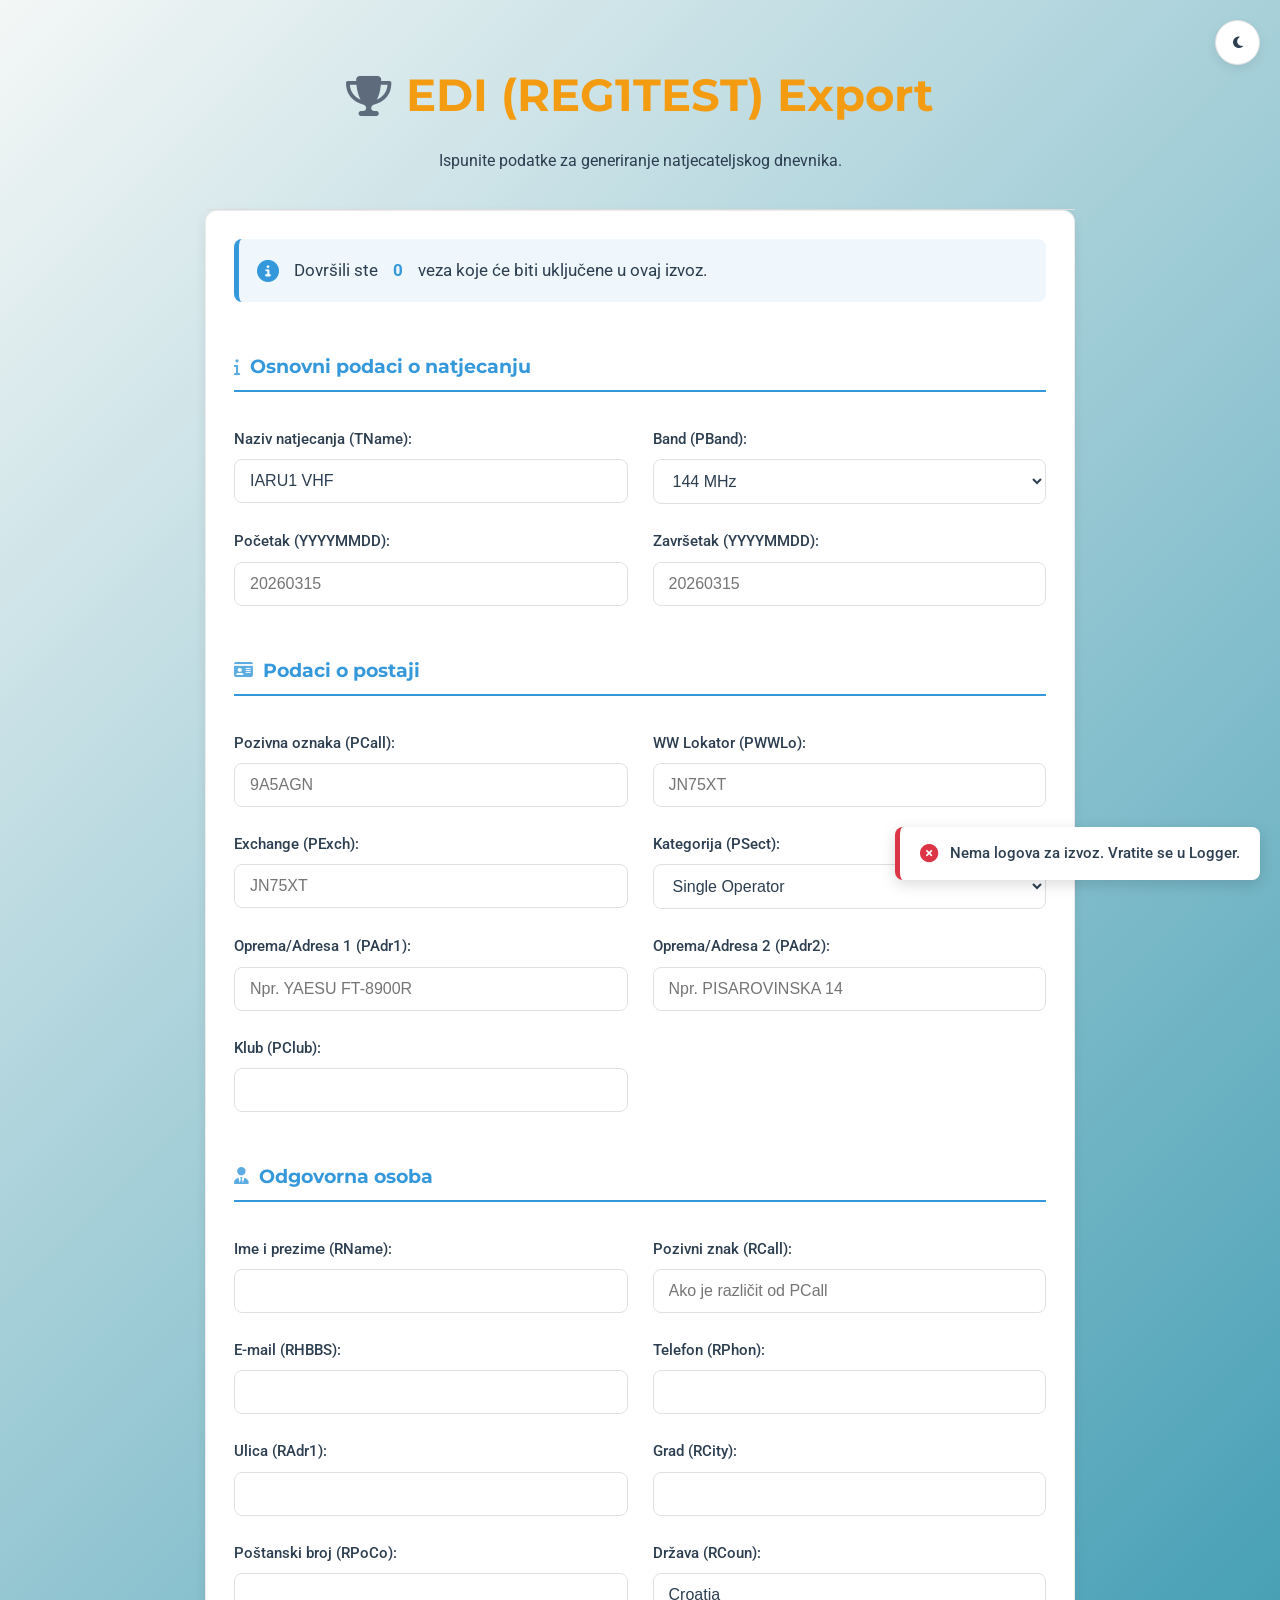
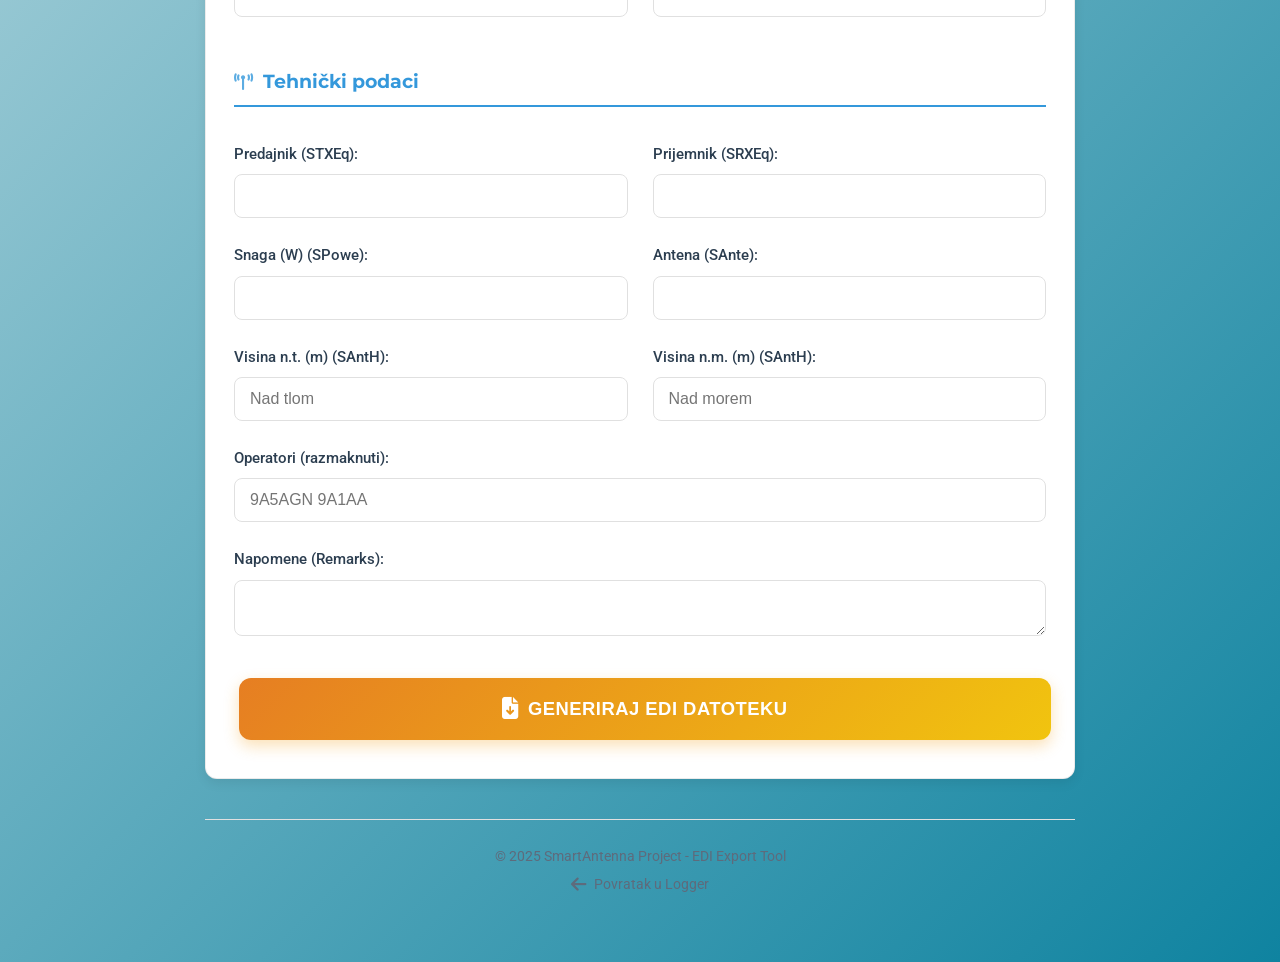
<file: data/edi_export.html>
<!-- ---------------------------------------------------------------------------
  edi_export.html - Konfiguracija EDI (REG1TEST) izvoza
  ---------------------------------------------------------------------------
  Forma za unos natjecateljskih podataka potrebnih za generiranje standardne
  EDI datoteke za radioamaterska VHF/UHF natjecanja.
  --------------------------------------------------------------------------- -->
<!DOCTYPE html>
<html lang="hr">
<head>
    <meta charset="UTF-8">
    <title>Export EDI (REG1TEST) - SmartAntenna</title>
    <meta name="viewport" content="width=device-width, initial-scale=1">
    <link rel="stylesheet" href="https://fonts.googleapis.com/css2?family=Roboto:wght@300;400;500;700&family=Montserrat:wght@600&display=swap">
    <link rel="stylesheet" href="https://cdnjs.cloudflare.com/ajax/libs/font-awesome/6.4.0/css/all.min.css">
    <link rel="stylesheet" href="common.css">
    <link rel="stylesheet" href="edi_export.css"> 
</head>
<body>
    <div class="edi-container">
        <header>
            <h1><i class="fas fa-trophy"></i> EDI (REG1TEST) Export</h1>
            <p>Ispunite podatke za generiranje natjecateljskog dnevnika.</p>
        </header>

        <main>
            <section class="card">
            <div class="info-box">
                <i class="fas fa-info-circle"></i> 
                Dovršili ste <strong><span id="qsoCount">0</span></strong> veza koje će biti uključene u ovaj izvoz.
            </div>

            <form id="ediForm">
                <div class="form-grid">
                    <h3 class="section-title"><i class="fas fa-info"></i> Osnovni podaci o natjecanju</h3>
                    
                    <div class="form-group">
                        <label for="TName">Naziv natjecanja (TName):</label>
                        <input type="text" id="TName" name="TName" required placeholder="Npr. IARU1 VHF" value="IARU1 VHF">
                    </div>
                    <div class="form-group">
                        <label for="PBand">Band (PBand):</label>
                        <select id="PBand" name="PBand" required>
                            <option value="145 MHz">144 MHz</option>
                            <option value="432 MHz">432 MHz</option>
                            <option value="1.3 GHz">1.3 GHz</option>
                            <option value="2.3 GHz">2.3 GHz</option>
                            <option value="3.4 GHz">3.4 GHz</option>
                            <option value="5.7 GHz">5.7 GHz</option>
                            <option value="10 GHz">10 GHz</option>
                        </select>
                    </div>
                    <div class="form-group">
                        <label for="TDateStart">Početak (YYYYMMDD):</label>
                        <input type="text" id="TDateStart" name="TDateStart" required pattern="[0-9]{8}" placeholder="20260315">
                    </div>
                    <div class="form-group">
                        <label for="TDateEnd">Završetak (YYYYMMDD):</label>
                        <input type="text" id="TDateEnd" name="TDateEnd" required pattern="[0-9]{8}" placeholder="20260315">
                    </div>

                    <h3 class="section-title"><i class="fas fa-id-card"></i> Podaci o postaji</h3>
                    <div class="form-group">
                        <label for="PCall">Pozivna oznaka (PCall):</label>
                        <input type="text" id="PCall" name="PCall" required placeholder="9A5AGN">
                    </div>
                    <div class="form-group">
                        <label for="PWWLo">WW Lokator (PWWLo):</label>
                        <input type="text" id="PWWLo" name="PWWLo" required pattern="^[A-R]{2}[0-9]{2}[A-X]{2}$" placeholder="JN75XT">
                    </div>
                    <div class="form-group">
                        <label for="PExch">Exchange (PExch):</label>
                        <input type="text" id="PExch" name="PExch" placeholder="JN75XT" title="Obično isti kao lokator">
                    </div>
                    <div class="form-group">
                        <label for="PSect">Kategorija (PSect):</label>
                        <select id="PSect" name="PSect" required>
                            <option value="Single">Single Operator</option>
                            <option value="Multi">Multi Operator</option>
                            <option value="6h">6 Hours</option>
                        </select>
                    </div>
                    <div class="form-group">
                        <label for="PAdr1">Oprema/Adresa 1 (PAdr1):</label>
                        <input type="text" id="PAdr1" name="PAdr1" placeholder="Npr. YAESU FT-8900R">
                    </div>
                    <div class="form-group">
                        <label for="PAdr2">Oprema/Adresa 2 (PAdr2):</label>
                        <input type="text" id="PAdr2" name="PAdr2" placeholder="Npr. PISAROVINSKA 14">
                    </div>
                    <div class="form-group">
                        <label for="PClub">Klub (PClub):</label>
                        <input type="text" id="PClub" name="PClub">
                    </div>

                    <h3 class="section-title"><i class="fas fa-user-tie"></i> Odgovorna osoba</h3>
                    <div class="form-group">
                        <label for="RName">Ime i prezime (RName):</label>
                        <input type="text" id="RName" name="RName" required>
                    </div>
                    <div class="form-group">
                        <label for="RCall">Pozivni znak (RCall):</label>
                        <input type="text" id="RCall" name="RCall" placeholder="Ako je različit od PCall">
                    </div>
                    <div class="form-group">
                        <label for="RHBBS">E-mail (RHBBS):</label>
                        <input type="email" id="RHBBS" name="RHBBS" required>
                    </div>
                    <div class="form-group">
                        <label for="RPhon">Telefon (RPhon):</label>
                        <input type="text" id="RPhon" name="RPhon">
                    </div>
                    <div class="form-group">
                        <label for="RAdr1">Ulica (RAdr1):</label>
                        <input type="text" id="RAdr1" name="RAdr1">
                    </div>
                    <div class="form-group">
                        <label for="RCity">Grad (RCity):</label>
                        <input type="text" id="RCity" name="RCity">
                    </div>
                    <div class="form-group">
                        <label for="RPoCo">Poštanski broj (RPoCo):</label>
                        <input type="text" id="RPoCo" name="RPoCo">
                    </div>
                    <div class="form-group">
                        <label for="RCoun">Država (RCoun):</label>
                        <input type="text" id="RCoun" name="RCoun" value="Croatia">
                    </div>

                    <h3 class="section-title"><i class="fas fa-broadcast-tower"></i> Tehnički podaci</h3>
                    <div class="form-group">
                        <label for="STXEq">Predajnik (STXEq):</label>
                        <input type="text" id="STXEq" name="STXEq">
                    </div>
                    <div class="form-group">
                        <label for="SRXEq">Prijemnik (SRXEq):</label>
                        <input type="text" id="SRXEq" name="SRXEq">
                    </div>
                    <div class="form-group">
                        <label for="SPowe">Snaga (W) (SPowe):</label>
                        <input type="number" id="SPowe" name="SPowe">
                    </div>
                    <div class="form-group">
                        <label for="SAnte">Antena (SAnte):</label>
                        <input type="text" id="SAnte" name="SAnte">
                    </div>
                    <div class="form-group">
                        <label for="SAntH_Gr">Visina n.t. (m) (SAntH):</label>
                        <input type="number" id="SAntH_Gr" name="SAntH_Gr" placeholder="Nad tlom">
                    </div>
                    <div class="form-group">
                        <label for="SAntH_Sea">Visina n.m. (m) (SAntH):</label>
                        <input type="number" id="SAntH_Sea" name="SAntH_Sea" placeholder="Nad morem">
                    </div>
                    
                    <div class="form-group full-width">
                        <label for="MOpe">Operatori (razmaknuti):</label>
                        <input type="text" id="MOpe" name="MOpe" placeholder="9A5AGN 9A1AA">
                    </div>

                    <div class="form-group full-width">
                        <label for="Remarks">Napomene (Remarks):</label>
                        <textarea id="Remarks" name="Remarks" rows="2"></textarea>
                    </div>
                </div>

                <button type="submit" class="button edi btn-generate">
                    <span class="icon"><i class="fas fa-file-download"></i></span> Generiraj EDI datoteku
                </button>
            </form>
            <div id="formMessage" class="message-area" role="alert" aria-live="polite"></div>
        </section>
        </main>

        <footer>
            <div class="footer-content">
                <p>&copy; 2025 SmartAntenna Project - EDI Export Tool</p>
                <div class="footer-links">
                    <a href="logger.html"><i class="fas fa-arrow-left"></i> Povratak u Logger</a>
                </div>
            </div>
        </footer>
    </div>

    <script src="common.js"></script>
    <script src="edi_export.js"></script>
</body>
</html>
</file>
<file: data/common.css>
/* --------------------------------------------------------------------------- */
/* common.css - Globalni stilovi i varijable za cijelu aplikaciju              */
/* --------------------------------------------------------------------------- */
/* Sadrži osnovne CSS varijable, resetiranja stilova i globalne klase         */
/* koje se koriste na svim stranicama web sučelja.                             */
/* --------------------------------------------------------------------------- */


@import url('https://fonts.googleapis.com/css2?family=Montserrat:wght@600;700&family=Roboto:wght@300;400;500;700&display=swap');


:root {
    --primary-color: #3498db; 
    --primary-color-rgb: 52, 152, 219; 
    --secondary-color: #27ae60; 
    --tertiary-color: #e74c3c; 
    --tertiary-color-rgb: 231, 76, 60; 
    --warning-color: #f39c12; 
    --background-light: #f4f7f6; 
    --background-dark: #0f83a0; 
    --card-background: #ffffff; 
    --text-color-dark: #2c3e50; 
    --text-color-light: #5e6b7c; 
    --border-color: #e0e0e0; 
    --shadow-light: 0 4px 12px rgba(0, 0, 0, 0.08); 
    --shadow-hover: 0 8px 20px rgba(0, 0, 0, 0.15); 
    --border-radius: 12px; 
    --border-radius-small: 8px; 
    --input-focus-border: var(--primary-color); 


    --success-color: #28a745;
    --success-color-light: #d4edda;
    --success-color-dark: #155724;
    --error-color: #dc3545;
    --error-color-light: #f8d7da;
    --error-color-dark: #721c24;
    --info-color: #17a2b8;
    --info-color-light: #d1ecf1;
    --info-color-dark: #0c5460;
    --warning-color-light: #fff3cd;
    --warning-color-dark: #856404;


    --secondary-color-rgb: 39, 174, 96; 
}

/* --- Dark Mode Variables --- */
body.dark-mode {
    --primary-color: #5dade2; 
    --secondary-color: #2ecc71; 
    --tertiary-color: #e74c3c; 
    --background-light: #161b22; 
    --background-dark: #0d1117; 
    --card-background: rgba(33, 38, 45, 0.85);
    --text-color-dark: #c9d1d9; 
    --text-color-light: #8b949e; 
    --border-color: #30363d;
    --shadow-light: 0 4px 12px rgba(0, 0, 0, 0.4); 
    --shadow-hover: 0 8px 20px rgba(0, 0, 0, 0.6); 
}

body.dark-mode .custom-modal-box {
    background: rgba(33, 38, 45, 0.85);
    border: 1px solid rgba(255, 255, 255, 0.05);
}

body.dark-mode input, body.dark-mode select, body.dark-mode textarea {
    background-color: #0d1117;
    color: #c9d1d9;
    border-color: #30363d;
}

body.dark-mode table th {
    background-color: #161b22;
    color: #c9d1d9;
}

body.dark-mode table td {
    border-bottom-color: #30363d;
}


    body {
    font-family: 'Roboto', sans-serif;
    margin: 0;
    padding: 0;
    background: linear-gradient(135deg, var(--background-light), var(--background-dark));
    color: var(--text-color-dark);
    line-height: 1.6;
    display: flex;
    justify-content: center;
    align-items: flex-start; 
    min-height: 100vh;
    box-sizing: border-box; 
    -webkit-font-smoothing: antialiased; 
    -moz-osx-font-smoothing: grayscale;
}


.container {
    width: 100%;
    max-width: 960px;
    margin: 30px auto;
    padding: 25px;
    background-color: transparent; 
    border-radius: var(--border-radius);
    display: flex;
    flex-direction: column;
    gap: 25px; 
}


header {
    text-align: center;
    padding-bottom: 20px;
    border-bottom: 1px solid var(--border-color);
}

header h1 {
    font-family: 'Montserrat', sans-serif;
    font-size: 2.8em;
    color: var(--primary-color);
    margin-bottom: 10px;
    display: flex;
    align-items: center;
    justify-content: center;
    gap: 15px;
    font-weight: 700;
}

header h1 .fas {
    font-size: 0.9em;
    color: var(--text-color-light);
}

.current-time, .current-location {
    font-size: 1.1em;
    color: var(--text-color-light);
    font-weight: 500;
    margin-top: 5px;
    display: flex;
    align-items: center;
    justify-content: center;
    gap: 8px;
}

.current-time .icon, .current-location .icon {
    font-size: 0.9em;
    color: var(--primary-color);
}


.connection-status-wrapper {
    margin-top: 15px;
    font-weight: 500;
    display: flex;
    align-items: center;
    justify-content: center;
    gap: 8px;
    font-size: 1em;
}

.status-connected { color: var(--secondary-color); }
.status-disconnected { color: var(--tertiary-color); }
.status-connecting { color: var(--warning-color); } 

.status-connected .fas, .status-disconnected .fas, .status-connecting .fas {
    margin-right: 5px;
    font-size: 0.8em;
}


.card {
    background-color: var(--card-background);
    border-radius: var(--border-radius);
    box-shadow: var(--shadow-light);
    padding: 28px;
    display: flex;
    flex-direction: column;
    transition: all 0.3s ease;
    border: 1px solid rgba(0, 0, 0, 0.08);
    position: relative;
    overflow: hidden;
}

.card:hover {
    transform: translateY(-5px);
    box-shadow: var(--shadow-hover);
    border-color: rgba(var(--primary-color-rgb), 0.2);
}

.card::after {
    content: '';
    position: absolute;
    top: 0;
    left: 0;
    width: 100%;
    height: 4px;
    background: linear-gradient(90deg, var(--primary-color), var(--secondary-color));
    opacity: 0;
    transition: opacity 0.3s ease;
}

.card:hover::after {
    opacity: 1;
}

.card h2 {
    font-family: 'Montserrat', sans-serif;
    font-size: 1.8em;
    color: var(--text-color-dark);
    margin: 0 0 20px 0;
    display: flex;
    align-items: center;
    gap: 12px;
    font-weight: 600;
    padding-bottom: 12px;
    position: relative;
}

.card h2::after {
    content: '';
    position: absolute;
    bottom: 0;
    left: 0;
    width: 50px;
    height: 3px;
    background: var(--primary-color);
    border-radius: 3px;
    transition: width 0.3s ease;
}

.card:hover h2::after {
    width: 80px;
}

.card h2 .fas {
    color: var(--primary-color);
    transition: transform 0.3s ease;
}

.card:hover h2 .fas {
    transform: scale(1.1);
}

.highlight-text {
    font-weight: 700;
    color: var(--primary-color);
    position: relative;
    display: inline-block;
}

.highlight-text::after {
    content: '';
    position: absolute;
    bottom: -2px;
    left: 0;
    width: 100%;
    height: 2px;
    background: currentColor;
    transform: scaleX(0);
    transform-origin: right;
    transition: transform 0.3s ease;
}

.highlight-text:hover::after {
    transform: scaleX(1);
    transform-origin: left;
}


.button {
    border: none;
    color: white;
    background-color: var(--primary-color);
    padding: 12px 25px;
    text-align: center;
    text-decoration: none;
    display: inline-flex;
    align-items: center;
    justify-content: center;
    gap: 8px;
    font-size: 1em;
    margin: 10px 5px;
    cursor: pointer;
    border-radius: var(--border-radius);
    transition: background-color 0.3s ease, transform 0.2s ease, box-shadow 0.3s ease;
    box-shadow: 0 4px 6px rgba(0, 0, 0, 0.1);
    font-weight: 500;
}

.button:active {
    transform: translateY(1px);
    box-shadow: 0 2px 4px rgba(0, 0, 0, 0.15);
}

.button .icon {
    font-size: 1.2em; 
}


.button.primary {
    background-color: var(--primary-color);
}
.button.primary:hover {
    background-color: #2980b9;
}

.button.secondary {
    background-color: var(--secondary-color);
}
.button.secondary:hover {
    background-color: #219955; 
}

.button.tertiary {
    background-color: var(--tertiary-color);
}
.button.tertiary:hover {
    background-color: #c0392b; 
}

.button.warning {
    background-color: var(--warning-color);
}
.button.warning:hover {
    background-color: #e67e22;
}


footer {
    color: var(--text-color-light); 
    text-align: center;
    padding-top: 20px;
    border-top: 1px solid var(--border-color);
    margin-top: 25px;
    font-size: 0.9em;
}

footer p {
    margin: 5px 0;
}

footer a {
    color: var(--text-color-light); 
    text-decoration: none;
    transition: color 0.3s ease;
}

footer a:hover {
    color: var(--primary-color); 
    text-decoration: underline;
}

.footer-content {
    max-width: 1200px;
    margin: 0 auto;
    display: flex;
    flex-direction: column;
    align-items: center;
}

.footer-links {
    display: flex;
    gap: 1.5rem;
    margin-bottom: 1rem;
    flex-wrap: wrap;
    justify-content: center;
}

.footer-links a {
    display: flex;
    align-items: center;
    gap: 0.5rem;
    color: var(--text-color-light); 
}

.footer-links a:hover {
    color: var(--primary-color); 
}

.footer-links .fas {
    font-size: 1.1rem;
}

.copyright {
    opacity: 0.8;
}


.geo-status {
    display: flex;
    align-items: center;
    gap: 8px; 
    margin-top: 5px; 
    font-size: 0.9em;
}


.led {
    width: 12px;
    height: 12px;
    border-radius: 50%;
    background-color: var(--color-gray); 
    display: inline-block;
    flex-shrink: 0; 
}

.led.green { background-color: var(--color-success); } 
.led.red { background-color: var(--color-error); }     
.led.yellow { background-color: var(--color-warning); } 


@media (max-width: 992px) {
    .container {
        padding: 20px;
        gap: 20px;
    }
    header h1 {
        font-size: 2.5em;
        gap: 12px;
    }
    .card {
        padding: 20px 25px;
    }
    .card h2 {
        font-size: 1.6em;
    }
    .button {
        padding: 10px 20px;
        font-size: 0.9em;
        gap: 6px;
    }
}

@media (max-width: 768px) {
    .container {
        margin: 20px auto;
        padding: 15px;
        gap: 15px;
    }
    header h1 {
        font-size: 2.2em;
        gap: 10px;
    }
    .card {
        padding: 20px;
    }
    .card h2 {
        font-size: 1.5rem;
        gap: 8px;
    }
    .button {
        flex: 100%;
        margin: 5px 0;
    }
    .footer-links {
        gap: 1rem;
        margin-bottom: 0.75rem;
    }
    footer {
        padding: 1.5rem 1rem;
    }
}

@media (max-width: 480px) {
    .container {
        margin: 10px auto;
        padding: 10px;
        gap: 10px;
    }
    header h1 {
        font-size: 1.8em;
        flex-direction: column;
        gap: 5px;
    }
    header h1 .fas {
        font-size: 1em;
    }
    .current-time, .current-location {
        font-size: 0.9em;
    }
    .card {
        padding: 15px;
    }
    .card h2 {
        font-size: 1.4em;
    }
    .button {
        padding: 10px 15px;
        font-size: 0.85em;
    }
}

/* --------------------------------------------------------------------------- */
/* Custom Modal Notifications (Glassmorphism, Animations)                      */
/* --------------------------------------------------------------------------- */
.custom-modal-overlay {
    position: fixed;
    top: 0;
    left: 0;
    width: 100vw;
    height: 100vh;
    background: rgba(0, 0, 0, 0.45);
    backdrop-filter: blur(8px);
    -webkit-backdrop-filter: blur(8px);
    display: flex;
    justify-content: center;
    align-items: center;
    z-index: 9999;
    opacity: 0;
    animation: modalFadeIn 0.3s forwards ease-out;
}

.custom-modal-box {
    background: rgba(255, 255, 255, 0.85);
    backdrop-filter: blur(16px);
    -webkit-backdrop-filter: blur(16px);
    border: 1px solid rgba(255, 255, 255, 0.4);
    border-radius: var(--border-radius);
    padding: 30px;
    max-width: 450px;
    width: 90%;
    box-shadow: 0 15px 35px rgba(0, 0, 0, 0.25);
    text-align: center;
    transform: scale(0.8) translateY(30px);
    animation: modalPopUp 0.4s forwards cubic-bezier(0.175, 0.885, 0.32, 1.275);
}

.custom-modal-box h3 {
    margin-top: 0;
    color: var(--primary-color);
    font-family: 'Montserrat', sans-serif;
    font-size: 1.5em;
    margin-bottom: 15px;
    display: flex;
    align-items: center;
    justify-content: center;
    gap: 10px;
}

.custom-modal-box p {
    color: var(--text-color-dark);
    font-size: 1.1em;
    margin-bottom: 25px;
    line-height: 1.6;
}

.custom-modal-buttons {
    display: flex;
    justify-content: center;
    gap: 15px;
}

.custom-modal-buttons button {
    margin: 0;
    min-width: 110px;
}

/* Animations */
@keyframes modalFadeIn {
    from { opacity: 0; }
    to { opacity: 1; }
}

@keyframes modalFadeOut {
    from { opacity: 1; }
    to { opacity: 0; }
}

@keyframes modalPopUp {
    from { transform: scale(0.8) translateY(30px); opacity: 0; }
    to { transform: scale(1) translateY(0); opacity: 1; }
}

@keyframes modalPopDown {
    from { transform: scale(1) translateY(0); opacity: 1; }
    to { transform: scale(0.9) translateY(20px); opacity: 0; }
}

.custom-modal-overlay.closing {
    animation: modalFadeOut 0.3s forwards ease-in;
}

.custom-modal-overlay.closing .custom-modal-box {
    animation: modalPopDown 0.3s forwards ease-in;
}

/* --------------------------------------------------------------------------- */
/* Toast Notifications (Floating)                                              */
/* --------------------------------------------------------------------------- */
.toast-container {
    position: fixed;
    bottom: 20px;
    right: 20px;
    display: flex;
    flex-direction: column;
    gap: 10px;
    z-index: 10000;
}

.toast {
    background-color: var(--card-background);
    color: var(--text-color-dark);
    border-radius: var(--border-radius-small);
    box-shadow: 0 4px 15px rgba(0,0,0,0.15);
    padding: 12px 20px;
    display: flex;
    align-items: center;
    gap: 12px;
    font-size: 0.95em;
    font-weight: 500;
    transform: translateX(120%);
    opacity: 0;
    transition: transform 0.3s cubic-bezier(0.175, 0.885, 0.32, 1.275), opacity 0.3s ease;
    border-left: 5px solid var(--primary-color);
}

.toast.show {
    transform: translateX(0);
    opacity: 1;
}

body.dark-mode .toast {
    box-shadow: 0 4px 15px rgba(0,0,0,0.5);
}

.toast-success { border-left-color: var(--success-color); }
.toast-error { border-left-color: var(--error-color); }
.toast-warning { border-left-color: var(--warning-color); }
.toast-info { border-left-color: var(--info-color); }

.toast-icon {
    font-size: 1.2em;
}
.toast-success .toast-icon { color: var(--success-color); }
.toast-error .toast-icon { color: var(--error-color); }
.toast-warning .toast-icon { color: var(--warning-color); }
.toast-info .toast-icon { color: var(--info-color); }

/* Dark Mode Floating Toggle Button */
.theme-toggle-btn {
    position: fixed;
    top: 20px;
    right: 20px;
    background: var(--card-background);
    border: 1px solid var(--border-color);
    color: var(--text-color-dark);
    width: 45px;
    height: 45px;
    border-radius: 50%;
    display: flex;
    justify-content: center;
    align-items: center;
    cursor: pointer;
    box-shadow: var(--shadow-light);
    z-index: 1000;
    transition: all 0.3s ease;
}

.theme-toggle-btn:hover {
    box-shadow: var(--shadow-hover);
    transform: translateY(-2px);
}
</file>
<file: data/edi_export.css>
/* --------------------------------------------------------------------------- */
/* edi_export.css - Stilovi za stranicu konfiguracije EDI izvoza               */
/* --------------------------------------------------------------------------- */
/* Definira layout forme s mrežom (grid), stilizaciju naslova sekcija         */
/* i prilagodbu elemenata forme za unos natjecateljskih podataka.            */
/* --------------------------------------------------------------------------- */

.edi-container {
    max-width: 900px;
    margin: 30px auto;
    padding: 0 15px;
    width: 100%;
    box-sizing: border-box;
}

.edi-container header h1 {
    color: var(--warning-color);
}

.form-grid {
    display: grid;
    grid-template-columns: 1fr 1fr;
    gap: 25px;
}

@media (max-width: 768px) {
    .form-grid {
        grid-template-columns: 1fr;
        gap: 15px;
    }
}

.section-title {
    grid-column: 1 / -1;
    margin: 25px 0 10px 0;
    border-bottom: 2px solid var(--primary-color);
    padding-bottom: 8px;
    color: var(--primary-color);
    font-family: 'Montserrat', sans-serif;
    font-weight: 700;
    display: flex;
    align-items: center;
    gap: 10px;
}

.section-title i {
    font-size: 0.9em;
    opacity: 0.8;
}

.full-width {
    grid-column: 1 / -1;
}

/* Stilizacija grupa unutar forme */
.edi-container .form-group label {
    display: block;
    margin-bottom: 8px;
    font-weight: 500;
    color: var(--text-color-dark);
    font-size: 0.95em;
}

.edi-container .form-group input,
.edi-container .form-group select,
.edi-container .form-group textarea {
    width: 100%;
    padding: 12px 15px;
    border: 1px solid var(--border-color);
    border-radius: var(--border-radius-small);
    background-color: rgba(255, 255, 255, 0.5);
    backdrop-filter: blur(4px);
    color: var(--text-color-dark);
    font-size: 1em;
    transition: all 0.3s ease;
    box-sizing: border-box;
}

.edi-container .form-group input:focus,
.edi-container .form-group select:focus,
.edi-container .form-group textarea:focus {
    border-color: var(--primary-color);
    box-shadow: 0 0 0 3px rgba(var(--primary-color-rgb), 0.15);
    outline: none;
}

/* Info box stilizacija */
.info-box {
    background: rgba(var(--primary-color-rgb), 0.08);
    border-left: 5px solid var(--primary-color);
    padding: 18px;
    margin-bottom: 25px;
    border-radius: var(--border-radius-small);
    display: flex;
    align-items: center;
    gap: 15px;
    color: var(--text-color-dark);
    font-size: 1.05em;
}

.info-box i {
    color: var(--primary-color);
    font-size: 1.3em;
}

.info-box strong {
    color: var(--primary-color);
}

/* Gumb za generiranje datoteke */
.btn-generate {
    background: linear-gradient(-45deg, #f39c12, #f1c40f, #e67e22);
    background-size: 200% 200%;
    animation: gradientBG 3s ease infinite;
    color: white;
    margin-top: 35px;
    width: 100%;
    font-size: 1.15em;
    padding: 18px;
    font-weight: 600;
    text-transform: uppercase;
    letter-spacing: 0.5px;
    border-radius: var(--border-radius);
    border: none;
    cursor: pointer;
    box-shadow: 0 6px 15px rgba(243, 156, 18, 0.3);
    transition: transform 0.3s ease, box-shadow 0.3s ease;
}

.btn-generate:hover {
    transform: translateY(-3px) scale(1.02);
    box-shadow: 0 10px 25px rgba(243, 156, 18, 0.4);
}

.btn-generate:active {
    transform: translateY(0);
}

/* Responzivne prilagodbe za footer */
.edi-container footer {
    margin-top: 40px;
    padding: 20px 0;
    border-top: 1px solid var(--border-color);
}
</file>
